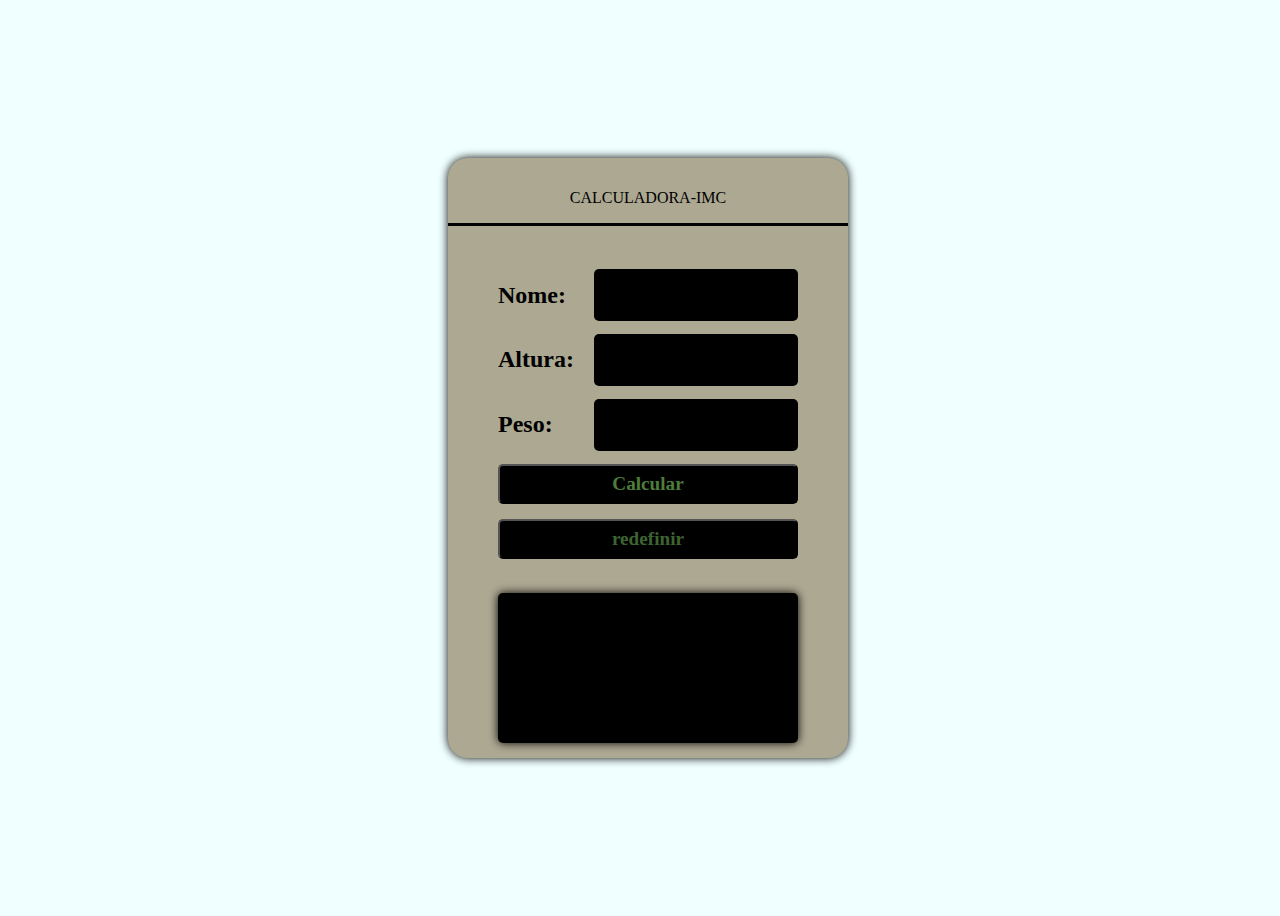
<file: Projeto calculadora IMC/index.html>
<!DOCTYPE html>
<html lang="pt-BR">
<head>
    <meta charset="UTF-8">
    <meta name="viewport" content="width=device-width, initial-scale=1.0">
    <title>CALCULADORA IMC</title>
    <link rel="stylesheet" href="style.css">
    <link rel="shortcut icon" href="logo.png" type="image/x-icon">
</head>
<body>
    <main> 
      <div class="container">
        <div class="title"> CALCULADORA-IMC</div>
        <div class="input">
            <label>Nome:</label>
            <input type="text" id='nome'>
        </div>
        <div class="input">
            <label>Altura:</label>
            <input type="number" id='altura'>
        </div>
        <div class="input">
            <label>Peso:</label>
            <input type="number" id='peso'>
        </div>
        <button id='calcular'>Calcular</button>
        <input type="reset" value="redefinir" id="resetar">
        <div class="result" id='resultado'></div>


      </div>
    </main>  
    <script src="imc.js"></script>
</body>
</html>
</file>
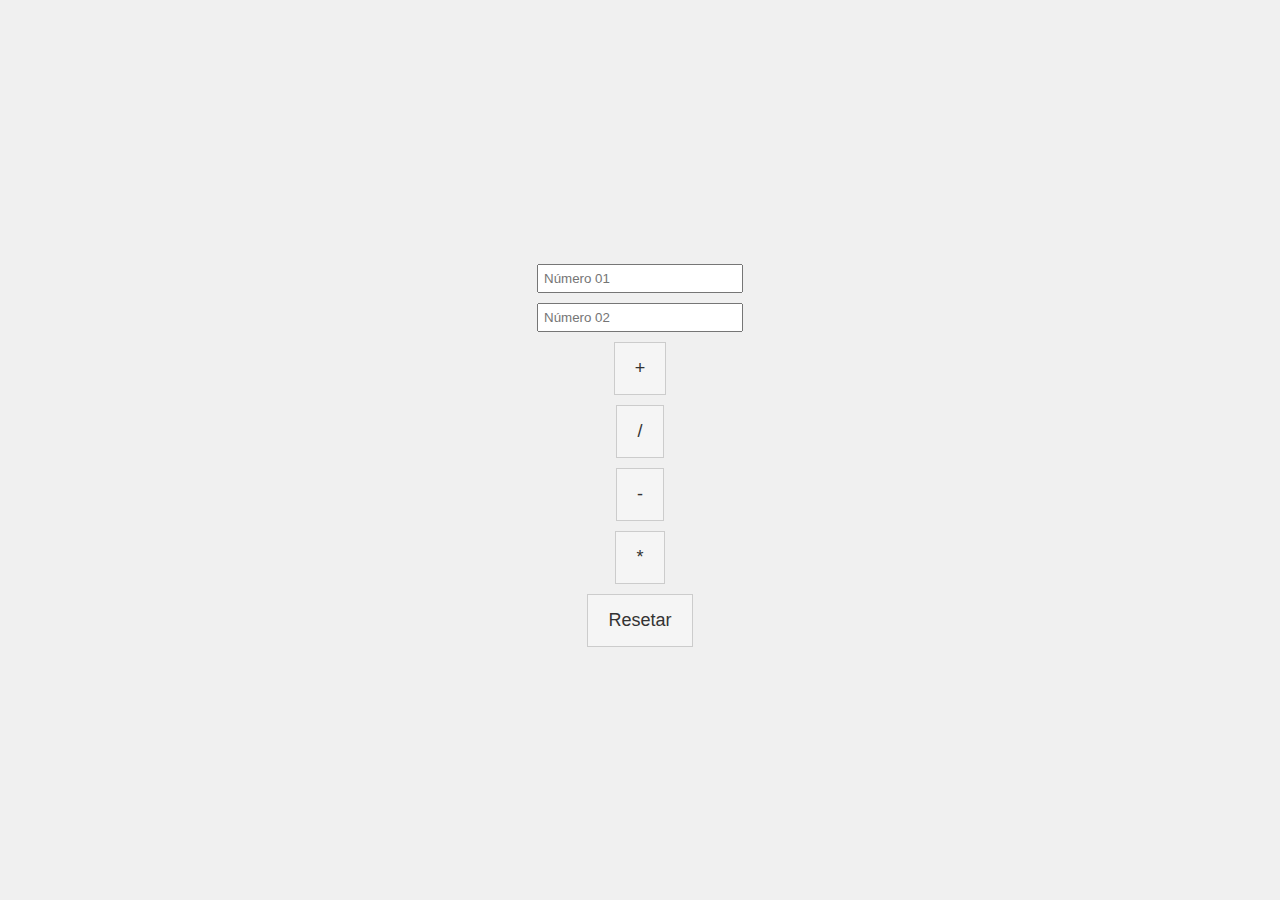
<file: ProjetoCalculadora/index.html>
<!DOCTYPE html>
<html lang="pt-BR">
<head>
    <meta charset="UTF-8">
    <meta name="viewport" content="width=device-width, initial-scale=1.0">
    <title>Calculadora On </title>

  <link rel="stylesheet" href="style.css">

</head>
<body>
        <div id="resul"></div>
        <input id="nb1" placeholder="Número 01"/>
        <input id="nb2" placeholder="Número 02">
    <button onclick="somar ()">+</button>
    <button onclick="dividir ()">/</button>
    <button onclick="subtrair ()">-</button>
    <button onclick="multiplicar ()">*</button>
    <button onclick="resetar()">Resetar</button>
    



    <script>

      


        function somar (){



            var nbb1 = parseFloat(document.getElementById('nb1').value);
            var nbb2 = parseFloat(document.getElementById('nb2').value);
            var Resultado = document.getElementById('resul');

            var valor =  nbb1 + nbb2;
      
            Resultado.textContent= valor;
       
       
       
        }

        function dividir(){


            var nbb1 = parseFloat(document.getElementById('nb1').value);
            var nbb2 = parseFloat(document.getElementById('nb2').value);
            var Resultado = document.getElementById('resul');

            var valor =  nbb1 / nbb2;
      
            Resultado.textContent= valor;






        }




        function subtrair (){





            var nbb1 = parseFloat(document.getElementById('nb1').value);
            var nbb2 = parseFloat(document.getElementById('nb2').value);
            var Resultado = document.getElementById('resul');

            var valor =  nbb1 - nbb2;
      
            Resultado.textContent= valor;


        }


        function multiplicar (){



            var nbb1 = parseFloat(document.getElementById('nb1').value);
            var nbb2 = parseFloat(document.getElementById('nb2').value);
            var Resultado = document.getElementById('resul');

            var valor =  nbb1 * nbb2;
      
            Resultado.textContent= valor;




        }
      
        function resetar() {

          
           zerar1 = document.getElementById('nb1');
           zerarr = document.getElementById('nb2');
           Resultadooc= document.getElementById('resul')

           zerar1.value = ' ';
           zerarr.value = ' ';
           Resultadooc.innerHTML = ' '; 
            
        }
  

        function resetar() {
    var nb1 = document.getElementById('nb1');
    var nb2 = document.getElementById('nb2');
    var Resultadooc = document.getElementById('resul');

    nb1.value = '';
    nb2.value = '';
    Resultadooc.innerHTML = '';

    // Restaurar os placeholders
    nb1.placeholder = 'Número 01';
    nb2.placeholder = 'Número 02';
  }



    </script>
    
</body>
</html>
</file>
<file: Projeto calculadora IMC/style.css>
main{
  display: flex;
  width: 100vw;
  height: 100vh;
  justify-content: center;
  align-items: center;
  font-family: Arial, Helvetica, sans-serif;

}

.container{
  display: flex;
  flex-direction: column;
  background: rgb(173, 168, 146);
  width: 400px;
  height: 600px;
  align-items: center;
  justify-content: space-evenly;
  border-radius: 20px;
  box-shadow: 0 0 10px black;
}

.title{
  display: flex;
  justify-content: center;
  align-items: center;
  width: 100%;
  height: 50px;
  font: bold 3 serif;
  border-bottom: solid 3px black;
  margin-bottom: 30px;
font-family: Cambria, Cochin, Georgia, Times, 'Times New Roman', serif;}

.input {
  display: flex;
  width: 300px;
  height: 50px;
  justify-content: space-between;
  align-items: center;
}
.input input {
  width: 200px;
  height: 50px;
  border-radius: 5px;
  border:none;
  outline: 0;
  font: bold 1.5rem serif;
  text-align: center;
}

.input label {
  font: bold 1.5rem serif;
}

button{
  width: 300px;
  height: 40px;
  font: bold 1.2rem serif;
  background: #000;
  color: rgb(77, 125, 58);
  outline: none;
  border-radius: 5px;
  cursor: pointer;
}

.result{
  display: flex;
  margin-top: 20px;
  align-items: center;
  width: 300px;
  height: 150px;
  border-radius: 5px;
  font: italic 1 serif;
  box-shadow: 0px 0px 10px black;
  background: #000;
  color: rgb(59, 118, 58);
  padding: 20px;
  box-sizing: border-box;
  user-select: none;
}

input {


  width: 300px;
  height: 40px;
  font: bold 1.2rem serif;
  background: #000;
  color: rgb(60, 100, 50);
  outline: none;
  border-radius: 5px;
  cursor: pointer;
}

body {

  background-color: azure;
}

.input input {
  /* Define a transição para a cor de fundo ao passar o mouse sobre o elemento */
  transition: background-color 0.3s ease;
}

.input input:hover {
  /* Muda a cor de fundo ao passar o mouse sobre o elemento */
  background-color: lightgray;
}

.result {

  transition: background-color 0.3s ease;

}

.result:hover {

  background-color: lightgray;

}

button {

  transition: background-color 0.3s ease;

}


button:hover {

  background-color: lightgray;
}

input {

  transition: background-color 0.3s ease;
}

input:hover {

  background-color: lightgray;
}
</file>
<file: ProjetoCalculadora/style.css>
body {
    font-family: Arial, sans-serif;
    background-color: #f0f0f0;
    text-align: center;
    display: flex;
    flex-direction: column;
    align-items: center;
    justify-content: center;
    height: 100vh;
    margin: 0;
  }

  h1 {
    background-color: #333;
    color: #fff;
    padding: 10px;
    width: 100%;
  }

  .calculator {
    text-align: center;
    background-color: #fff;
    padding: 20px;
    border-radius: 10px;
    box-shadow: 0 0 10px rgba(0, 0, 0, 0.2);
    width: 400px;
    margin: 20px;
  }

  input {
    padding: 5px;
    margin: 5px;
    width: 15%;
  }

  button {
    padding: 15px 20px; /* Aumenta o tamanho dos botões */
    margin: 5px;
    background-color: #f5f5f5; /* Cor de fundo dos botões */
    color: #333; /* Cor do texto nos botões */
    border: 1px solid #ccc; /* Borda dos botões */
    cursor: pointer;
    font-size: 18px; 
  }

  button:hover {
    background-color: #45a049;
  }

  #resul {
    font-size: 24px;
    margin-top: 10px;
  }
</file>
